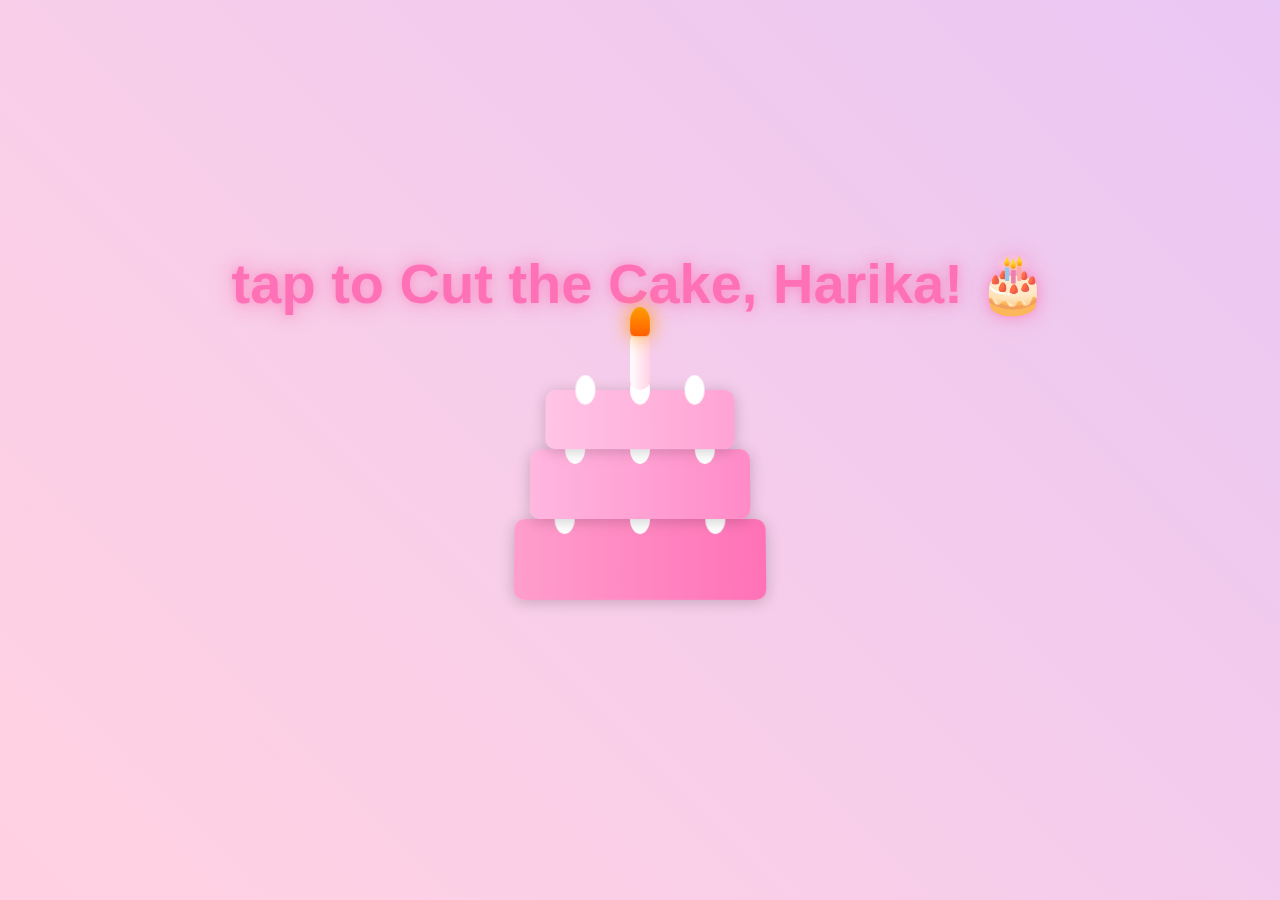
<file: cake.html>
<!DOCTYPE html>
<html lang="en">
<head>
    <meta charset="UTF-8">
    <meta name="viewport" content="width=device-width, initial-scale=1.0">
    <title>Let's Celebrate with Cake!</title>
    <script src="https://cdnjs.cloudflare.com/ajax/libs/gsap/3.12.2/gsap.min.js"></script>
    <style>
        * {
            margin: 0;
            padding: 0;
            box-sizing: border-box;
        }

        body {
            min-height: 100vh;
            display: flex;
            flex-direction: column;
            justify-content: center;
            align-items: center;
            background: linear-gradient(45deg, #ffcad4, #ffd1e3, #e0c3fc, #bde0fe);
            background-size: 400% 400%;
            animation: gradientBG 15s ease infinite;
            font-family: 'Arial', sans-serif;
            overflow: hidden;
        }

        .heading {
            font-size: 3.5rem;
            color: #ff71b6;
            text-shadow: 
                0 0 10px rgba(255, 113, 182, 0.5),
                0 0 20px rgba(255, 113, 182, 0.3),
                0 0 30px rgba(255, 113, 182, 0.2);
            margin-bottom: 2rem;
            text-align: center;
            animation: glow 2s ease-in-out infinite alternate;
        }

        @keyframes glow {
            from {
                text-shadow: 0 0 10px #ff71b6, 0 0 20px #ff71b6, 0 0 30px #ff9ecd;
            }
            to {
                text-shadow: 0 0 20px #ff71b6, 0 0 30px #ff71b6, 0 0 40px #ff9ecd;
            }
        }

        .cake-container {
            position: relative;
            width: 300px;
            height: 300px;
            display: flex;
            flex-direction: column;
            align-items: center;
            cursor: pointer;
        }

        .cake {
            position: relative;
            width: 250px;
            height: 250px;
            transform-style: preserve-3d;
            transform: perspective(1000px) rotateX(5deg);
            transition: transform 0.3s ease;
        }

        .cake:hover {
            transform: perspective(1000px) rotateX(5deg) scale(1.05);
        }

        .layer {
            position: absolute;
            width: 100%;
            background: linear-gradient(to right, #ff9ecd, #ff71b6);
            border-radius: 10px;
            box-shadow: 0 2px 15px rgba(0, 0, 0, 0.2);
            display: flex;
            justify-content: center;
        }

        .layer-1 {
            height: 80px;
            bottom: 0;
            width: 250px;
        }

        .layer-2 {
            height: 70px;
            bottom: 80px;
            width: 220px;
            left: 15px;
            background: linear-gradient(to right, #ffb7e0, #ff8ac7);
        }

        .layer-3 {
            height: 60px;
            bottom: 150px;
            width: 190px;
            left: 30px;
            background: linear-gradient(to right, #ffc4e6, #ffa3d4);
        }

        .frosting {
            position: absolute;
            width: 20px;
            height: 30px;
            background: white;
            border-radius: 50%;
            top: -15px;
        }

        .candle {
            position: absolute;
            width: 20px;
            height: 60px;
            background: linear-gradient(to right, #fff, #ffd1e3);
            top: -60px;
            left: 50%;
            transform: translateX(-50%);
            border-radius: 10px;
            z-index: 10;
        }

        .flame {
            position: absolute;
            width: 20px;
            height: 30px;
            background: linear-gradient(to bottom, #ff9d00, #ff5e00);
            border-radius: 50% 50% 20% 20%;
            top: -25px;
            animation: flicker 1s infinite;
            filter: drop-shadow(0 0 10px #ff9d00);
        }

        .ribbon {
            position: fixed;
            width: 15px;
            height: 50px;
            top: -50px;
            border-radius: 5px;
            animation: ribbonFall 3s linear forwards;
        }

        @keyframes ribbonFall {
            0% {
                transform: translateY(0) rotate(0deg) translateX(0);
            }
            50% {
                transform: translateY(50vh) rotate(180deg) translateX(100px);
            }
            100% {
                transform: translateY(100vh) rotate(360deg) translateX(-100px);
            }
        }

        @keyframes flicker {
            0%, 100% { transform: scale(1); opacity: 1; }
            50% { transform: scale(0.9); opacity: 0.8; }
        }

        .smoke {
            position: absolute;
            width: 10px;
            height: 10px;
            background: rgba(255, 255, 255, 0.8);
            border-radius: 50%;
            filter: blur(5px);
            opacity: 0;
        }

        @keyframes gradientBG {
            0% { background-position: 0% 50%; }
            50% { background-position: 100% 50%; }
            100% { background-position: 0% 50%; }
        }
        .next-page-button {
            position: fixed;
            bottom: 40px;
            padding: 15px 40px;
            font-size: 1.2rem;
            background: linear-gradient(45deg, #ff9ecd, #ff71b6);
            border: none;
            border-radius: 25px;
            color: white;
            cursor: pointer;
            opacity: 0;
            transform: translateY(50px);
            transition: all 0.3s ease;
            box-shadow: 
                0 0 15px rgba(255, 113, 182, 0.5),
                0 0 30px rgba(255, 113, 182, 0.3);
            font-family: 'Arial', sans-serif;
            z-index: 1000;
            display: flex;
            align-items: center;
            gap: 10px;
        }
    
        .next-page-button::after {
            content: '→';
            font-size: 1.4rem;
            transition: transform 0.3s ease;
        }
    
        .next-page-button:hover {
            transform: translateY(-3px) scale(1.05);
            box-shadow: 
                0 0 20px rgba(255, 113, 182, 0.6),
                0 0 40px rgba(255, 113, 182, 0.4);
            background: linear-gradient(45deg, #ffb7e0, #ff8ac7);
        }
    
        .next-page-button:hover::after {
            transform: translateX(5px);
        }
    
        @keyframes pulse {
            0%, 100% {
                transform: scale(1);
            }
            50% {
                transform: scale(1.05);
            }
        }
    
        .next-page-button.show {
            opacity: 1;
            transform: translateY(0);
            animation: pulse 2s infinite;
        }
    
    </style>
</head>
<body>
    <h1 class="heading">tap to Cut the Cake, Harika! 🎂</h1>
    <div class="cake-container">
        <div class="cake">
            <div class="layer layer-1">
                <div class="frosting"></div>
                <div class="frosting" style="left: 40px"></div>
                <div class="frosting" style="right: 40px"></div>
            </div>
            <div class="layer layer-2">
                <div class="frosting"></div>
                <div class="frosting" style="left: 35px"></div>
                <div class="frosting" style="right: 35px"></div>
            </div>
            <div class="layer layer-3">
                <div class="frosting"></div>
                <div class="frosting" style="left: 30px"></div>
                <div class="frosting" style="right: 30px"></div>
                <div class="candle">
                    <div class="flame"></div>
                </div>
            </div>
        </div>
    </div>
    <button class="next-page-button">click here</button>

    <script>
        const cake = document.querySelector('.cake-container');
        const candle = document.querySelector('.candle');
        const flame = document.querySelector('.flame');
        let isClicked = false;

        const ribbonColors = [
            'linear-gradient(45deg, #FF9ECD, #FF71B6)',
            'linear-gradient(45deg, #FFB7E0, #FF8AC7)',
            'linear-gradient(45deg, #FFC4E6, #FFA3D4)',
            'linear-gradient(45deg, #E0C3FC, #BDE0FE)',
            'linear-gradient(45deg, #FFCAD4, #FFD1E3)',
            'linear-gradient(45deg, #B5EAD7, #C7F9CC)',
            'linear-gradient(45deg, #FF9AA2, #FFB7B2)',
            'linear-gradient(45deg, #FFDAC1, #FFE5D9)'
        ];

        function createRibbon() {
            const ribbon = document.createElement('div');
            ribbon.className = 'ribbon';
            ribbon.style.left = `${Math.random() * window.innerWidth}px`;
            ribbon.style.background = ribbonColors[Math.floor(Math.random() * ribbonColors.length)];
            document.body.appendChild(ribbon);

            ribbon.addEventListener('animationend', () => {
                ribbon.remove();
            });
        }

        function startCelebration() {
            if (isClicked) return;
            isClicked = true;

            // Fade out candle smoothly
            gsap.to(candle, {
                opacity: 0,
                y: -20,
                duration: 1,
                ease: "power2.out",
                onComplete: () => candle.remove()
            });

            // Start ribbon rain
            const ribbonInterval = setInterval(() => {
                for (let i = 0; i < 5; i++) {
                    setTimeout(() => createRibbon(), i * 100);
                }
            }, 200);

            // Show next page button after 2 seconds
            setTimeout(() => {
                const nextButton = document.querySelector('.next-page-button');
                nextButton.classList.add('show');
            }, 2000);

            // Stop ribbon rain after 5 seconds
            setTimeout(() => {
                clearInterval(ribbonInterval);
            }, 5000);
        }

        // Add button click handler
        document.querySelector('.next-page-button').addEventListener('click', () => {
            // You can replace this with your actual next page URL
            window.location.href = 'Final.html';
        });

        cake.addEventListener('click', startCelebration);
    </script>
</body>
</html>
</file>
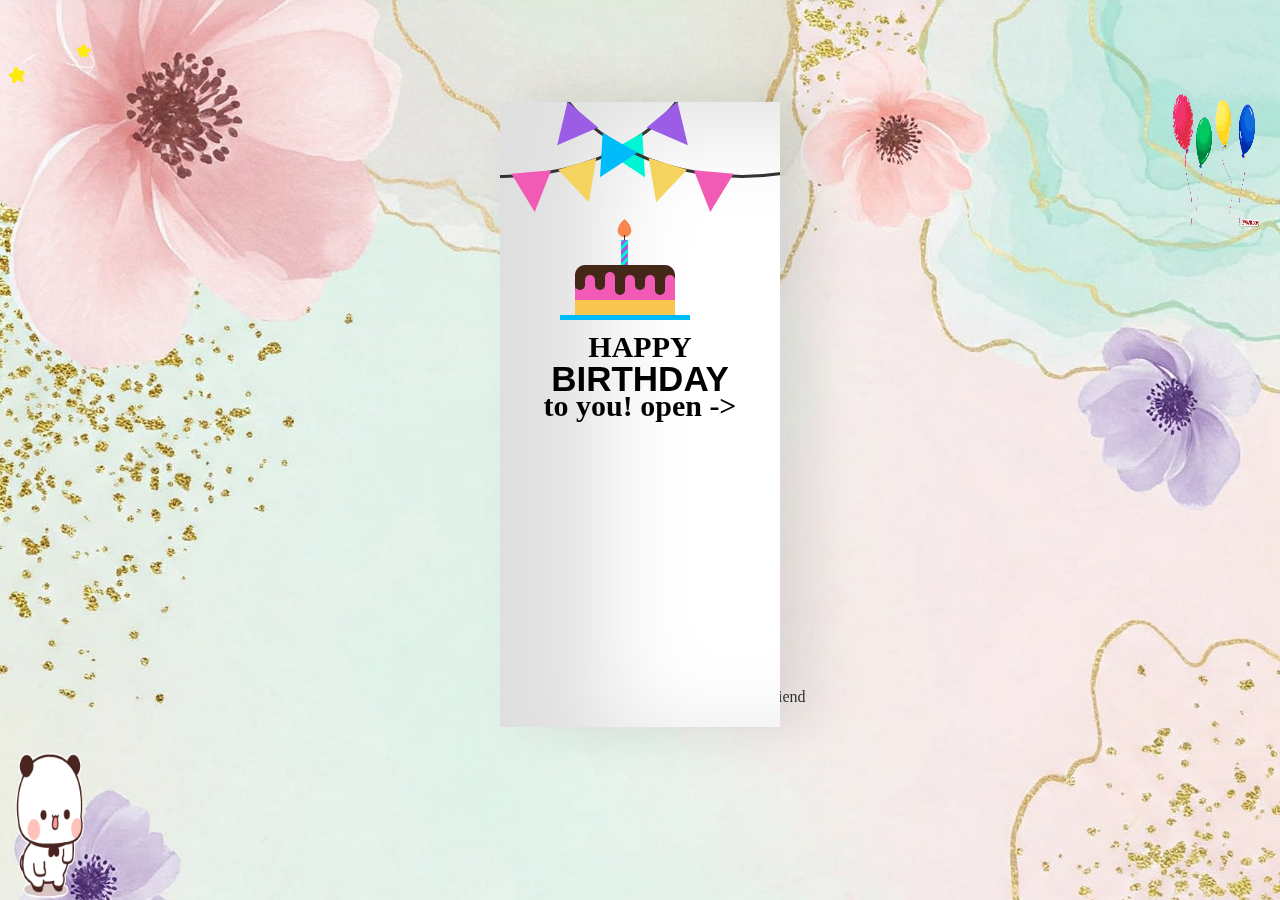
<file: Final.html>
<!DOCTYPE html>
<html lang="en">

<head>
    <meta charset="UTF-8">
    <meta name="viewport" content="width=device-width, initial-scale=1.0">
    <title>Birthday card</title>
    <link rel="stylesheet" href="style.css">
</head>

<body>
    <img src="ZUiY.gif" alt="stars" class="star">
    <img src="5l03.gif" alt="ballon" class="ballon">   
 <div class="container">
        <div class="birthdayCard">
            <div class="cardFront">
                <div class="front-text">
                    <h3 class="happy">HAPPY</h3>
                    <h2 class="bday">BIRTHDAY</h2>
                    <h3 class="toyou">to you!
                        open ->
                    </h3>
                </div>
                <div class="wrap-deco">
                    <div class="decorations"></div>
                    <div class="decorationsTwo"></div>
                </div>
                <div class="wrap-decoTwo">
                    <div class="decorations"></div>
                    <div class="decorationsThree"></div>
                </div>
                <div class="plate">
                    <div class="cake"></div>
                    <div class="flame"></div>
                </div>
            </div>
            <div class="cardInside">
                <div class="img">
                    <img src="penguin.jpg" alt="Brotherpic" class="bdyboy">
                    <img src="6ob.gif" alt="confetti" class="confetti">
                </div>
                <div class="inside-text">
                    <h3 class="happy">happieee</h3>
                    <h2 class="bday">birthdayy</h2>
                    <h3 class="toyou">to you!</h3>
                </div>
                <div class="wishes">
                    <p>Dear Harika,</p>
                    <p>Happiee birthday, buddy! wishing you a day as wonderful as you are.
                      I made this for u to make you feel a bit special. You've played a beautiful role in my life since the beginning,
                      and I hope I've also played a small part in making you smile. keep smiling and stay happiee✨.
                      I just want u to always remember there is Someone who’s always cheering for you and always with u at ur side
                      with no other intentions than being a true and forever wala friend.
                      I truly wish you a wonderful day ahead. Keep slaying and smiling✨. 
                      You're too awesome, celebrate ur day with all the joy and all happiness u deserve🤌🏻
                      Sending you my wishes with lots of love and good vibes 🫂
                </p>
                        <p class="name">~ Your forever_wala_friend 🤍</p>
                    </div>
            </div>
        </div>
    </div>
    <img src="4SHX.gif" alt="cat" class="cat">

</body>

</html>
</file>
<file: style.css>
body {
    height: 96vh;
    background-image: url('background.jpg');
    background-repeat: no-repeat;
    background-size: cover;
}

img {
    width : 90px;
}

.star {
    position: relative;
    top: 20px;
}

.ballon {
    position: fixed;
    height: 180px;
    top: 50px;
    right: 20px;
}

.cat {
    position: fixed;
    left: 5px;
    bottom: 1px;
    height: 150px;
}


.container {
    display: flex;
    align-items: center;
    justify-content: center;

}

.birthdayCard {
    position: relative;
    width: 280px;
    height: 625px;
    cursor: pointer;
    transform-style: preserve-3d;
    transform: perspective(2500px);
    transition: 4s;
}

.birthdayCard:hover {
    transform: perspective(2500px) rotate(5deg);
    box-shadow: inset 100px 20px 100px rgba(0, 0, 0, .15), 0 10px 100px rgba(0, 0, 0, 0.3);
}


.birthdayCard:hover .cardFront {
    transform: rotateY(-160deg);
}

.birthdayCard:hover .front-text {
    display: none;
}

.birthdayCard:hover .wrap-deco {
    display: none;
}

.birthdayCard:hover .wrap-decoTwo {
    display: none;
}

.birthdayCard:hover .plate {
    display: none;
}

.cardFront {
    position: relative;
    background-color: #fff;
    width: 280px;
    height: 625px;
    overflow: hidden;
    transform-origin: left;
    box-shadow: inset 100px 20px 100px rgba(0, 0, 0, .13), 30px 0 50px rgba(0, 0, 0, 0.1);
    transition: .4s;
}

.happy,
.toyou {
    position: relative;
    font-family: didot;
    text-align: center;
    backface-visibility: hidden;
    font-size: 30px;
}

.happy {
    top: 198px;
}

.toyou {
    top: 123px;
}

.bday {
    position: relative;
    font-family: arial;
    font-size: 35px;
    text-align: center;
    top: 163px;
}

.wrap-deco {
    position: absolute;
    top: -230px;
    left: -200px;
}

.decorations {
    position: absolute;
    width: 400px;
    height: 300px;
    border: 3px solid #333;
    border-radius: 50%;
}

.decorations:before,
.decorations:after,
.decorationsTwo:before,
.decorationsTwo:after,
.decorationsThree:before,
.decorationsThree:after {
    content: "";
    position: absolute;
    border-left: 20px solid transparent;
    border-right: 20px solid transparent;
    width: 0;
    height: 0;
}

.decorations:before {
    border-top: 40px solid #f15bb5;
    top: 297px;
    left: 210px;
    transform: rotate(-5deg);
}

.decorations:after {
    border-top: 40px solid #f4d35e;
    top: 288px;
    left: 260px;
    transform: rotate(-17deg);
}

.decorationsTwo:before {
    border-top: 40px solid #00f5d4;
    top: 268px;
    left: 315px;
    transform: rotate(-30deg);
}

.decorationsTwo:after,
.decorationsThree:after {
    border-top: 40px solid #9b5de5;
    top: 238px;
    left: 355px;
    transform: rotate(-40deg);
}

.wrap-decoTwo {
    transform: scaleX(-1);
    position: absolute;
    top: -230px;
    left: 445px;
}

.decorationsThree:before {
    border-top: 40px solid #00bbf9;
    top: 268px;
    left: 315px;
    transform: rotate(-30deg);
}

.plate {
    position: absolute;
    width: 130px;
    height: 5px;
    background-color: #00bbf9;
    left: 60px;
    top: 213px;
}

.cake {
    position: absolute;
    overflow: hidden;
    width: 100px;
    height: 50px;
    background-color: #f15bb5;
    border-radius: 10px 10px 0 0;
    top: -50px;
    left: 15px;
    box-shadow: inset 0 -15px #f9c74f, inset 0 15px #432818;
}

.cake:before {
    content: "";
    position: absolute;
    background-color: #432818;
    width: 10px;
    height: 20px;
    top: 5px;
    border-radius: 20px;
    box-shadow: 10px 5px #f15bb5, 20px 0px #432818, 30px 2px #f15bb5, 40px 5px #432818, 50px 5px #f15bb5, 60px 0px #432818, 70px 5px #f15bb5, 80px 5px #432818, 90px 5px #f15bb5;
}

.plate:before {
    content: "";
    position: absolute;
    background: repeating-linear-gradient(-45deg, #9b5de5, #9b5de5 3px, #00f5d4 3px, #00f5d4 6px);
    width: 7px;
    height: 25px;
    top: -75px;
    left: 61px;
}

.plate:after {
    content: "";
    position: absolute;
    width: 1px;
    height: 5px;
    background-color: #333;
    top: -80px;
    left: 64px;
}


.flame {
    position: absolute;
    background-color: #fb5607;
    border-radius: 80% 0 55% 50% / 55% 0 80% 50%;
    transform: rotate(-45deg);
    width: 15px;
    height: 15px;
    opacity: 0.7;
    top: -93px;
    left: 57px;
}

.cardInside {
    position: absolute;
    background-color: #fff;
    width: 280px;
    height: 625px;
    z-index: -1;
    left: 0;
    top: 0;
    box-shadow: inset 100px 20px 100px rgba(0, 0, 0, 0.2);
}

.bdyboy {
    display: inline-block;
    height: 120px;
    border-top: 2px solid skyblue;
}

.inside-text {
    position: relative;
    top: -290px;
    left: 30px;
    transform: scale(0.7);
}

.wishes {
    position: relative;
    top: -200px;
    margin: 25px;
}

p {
    font-family: 'Brush Script MT', cursive;
    color: #333;
}

.name {
    margin-left: 150px;
}
</file>
